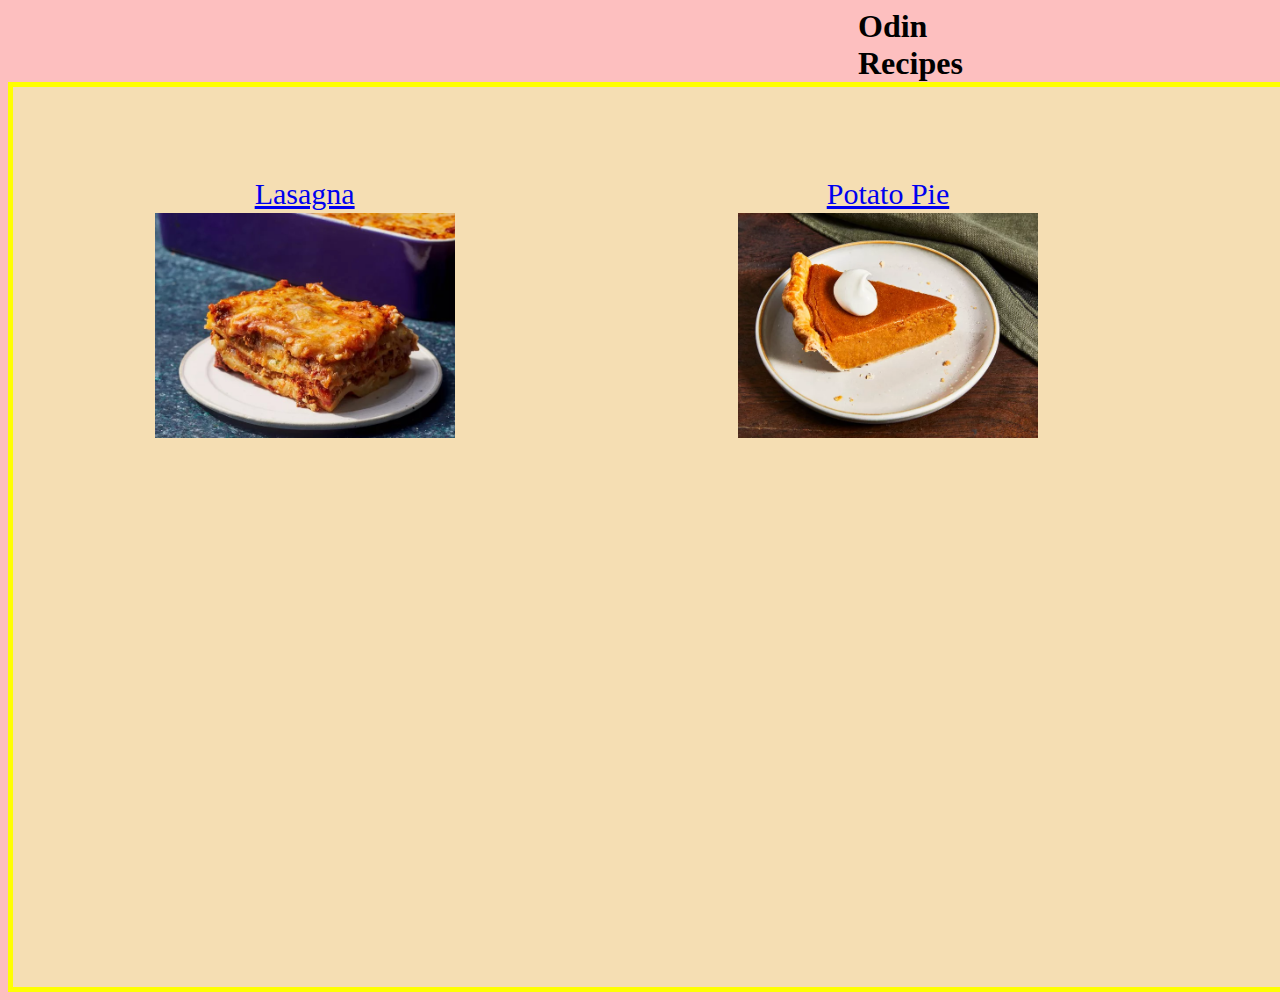
<file: index.html>
<!DOCTYPE html>
<html lang="en">

    <head>
        <meta charset="UTF-8">
        <title>Odin Recipes Project</title>
        <link rel="stylesheet" href="styles.css">
    </head>

    <body style="background-color: rgb(253, 191, 191);">
        <h1 style="margin: 0px 850px">Odin Recipes</h1>
        <div class="mainpaper">


        <div class="panel">
        <a href="recipes/lasagna.html"><p>Lasagna</p></a>
        <a href="recipes/lasagna.html"><img src="images/lasagna.jpg" height="200"></a>
        </div>


        <div class="panel">
        <a href="recipes/potato pie.html"><p>Potato Pie</p></a>
        <a href="recipes/potato pie.html"><img src="images/potato_pie.png" height="200"></a>
        </div>


        <div class="panel">
        <a  href="recipes/potato salad.html"><p>Potato Salad</p></a>
        <a href="recipes/potato salad.html"><img src="images/potato_salad.png" height="200"></a>
        </div>


        </div>
    </body>

</html>
</file>
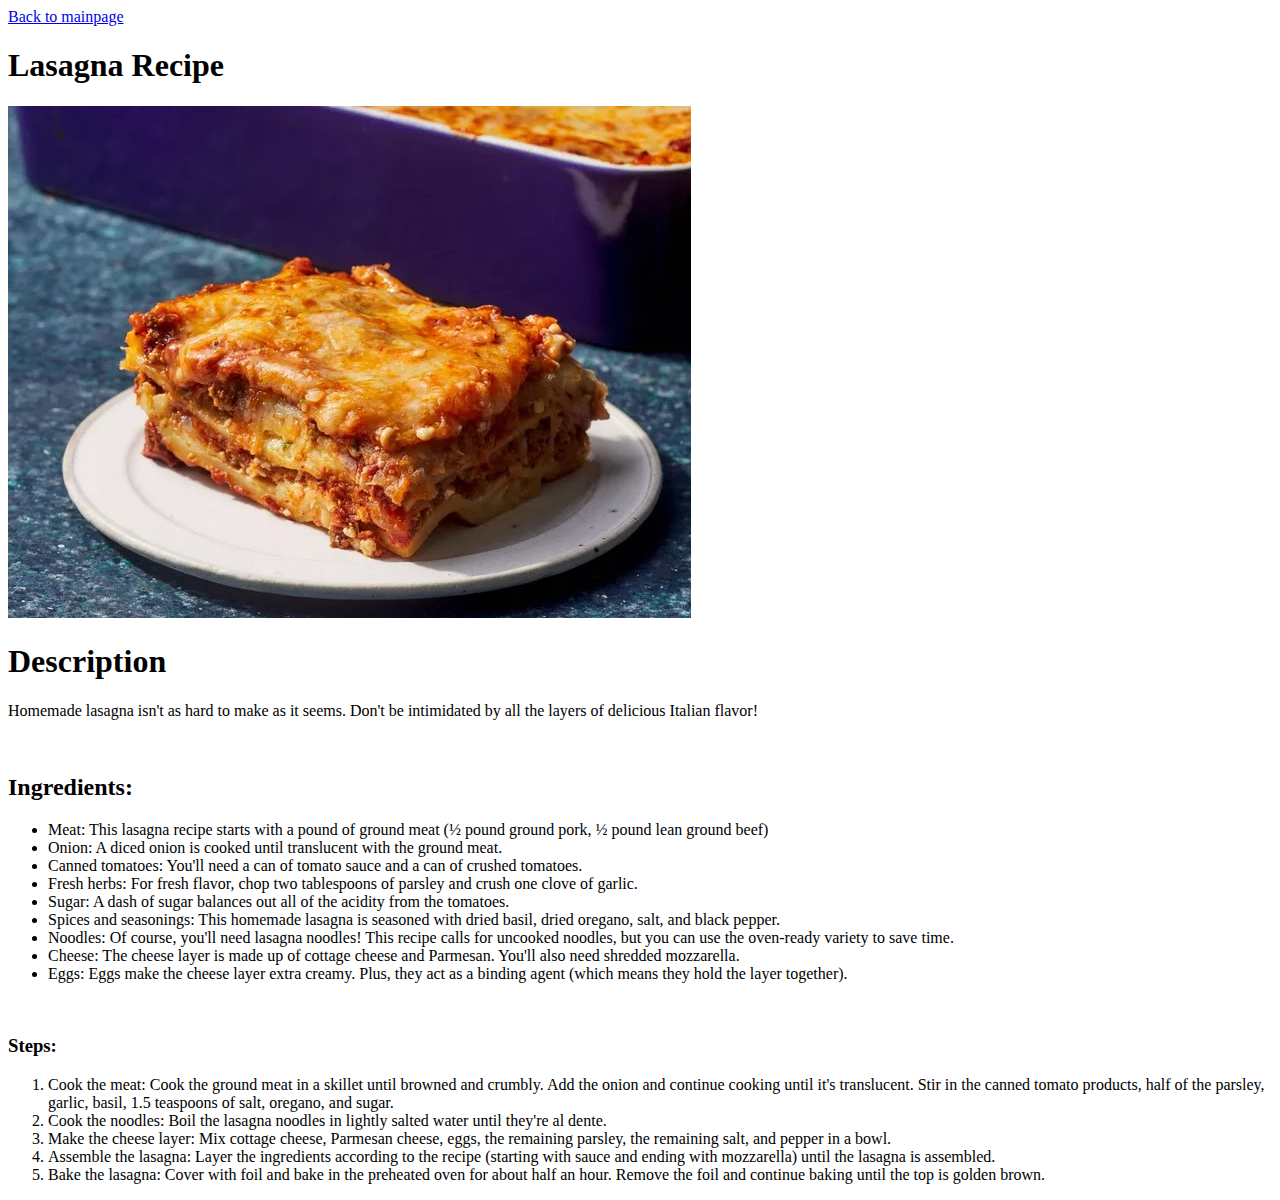
<file: recipes/lasagna.html>
<!DOCTYPE html>
<html lang="en">
    <head>
        <meta charset="UTF-8">
    </head>

    <body>
        <a href="../index.html">Back to mainpage</a>
        <h1>Lasagna Recipe</h1>
        <img src="../images/lasagna.jpg">
        <br>
        <h1>Description</h1>
        <p>Homemade lasagna isn't as hard to make as it seems. Don't be intimidated by all the layers of delicious Italian flavor!</p>
        <br>
        <h2>Ingredients:</h2>
        <ul>
            <li>Meat: This lasagna recipe starts with a pound of ground meat (½ pound ground pork, ½ pound lean ground beef)</li>
            <li>Onion: A diced onion is cooked until translucent with the ground meat.</li>
            <li>Canned tomatoes: You'll need a can of tomato sauce and a can of crushed tomatoes.</li>
            <li>Fresh herbs: For fresh flavor, chop two tablespoons of parsley and crush one clove of garlic.</li>
            <li>Sugar: A dash of sugar balances out all of the acidity from the tomatoes.</li>
            <li>Spices and seasonings: This homemade lasagna is seasoned with dried basil, dried oregano, salt, and black pepper.</li>
            <li>Noodles: Of course, you'll need lasagna noodles! This recipe calls for uncooked noodles, but you can use the oven-ready variety to save time.</li>
            <li>Cheese: The cheese layer is made up of cottage cheese and Parmesan. You'll also need shredded mozzarella.</li>
            <li>Eggs: Eggs make the cheese layer extra creamy. Plus, they act as a binding agent (which means they hold the layer together).</li>
        </ul>
        <br>
        <h3>Steps:</h3>
        <ol>
            <li>Cook the meat: Cook the ground meat in a skillet until browned and crumbly. Add the onion and continue cooking until it's translucent. Stir in the canned tomato products, half of the parsley, garlic, basil, 1.5 teaspoons of salt, oregano, and sugar.</li>
            <li>Cook the noodles: Boil the lasagna noodles in lightly salted water until they're al dente.</li>
            <li>Make the cheese layer: Mix cottage cheese, Parmesan cheese, eggs, the remaining parsley, the remaining salt, and pepper in a bowl.</li>
            <li>Assemble the lasagna: Layer the ingredients according to the recipe (starting with sauce and ending with mozzarella) until the lasagna is assembled.</li>
            <li> Bake the lasagna: Cover with foil and bake in the preheated oven for about half an hour. Remove the foil and continue baking until the top is golden brown.</li>
        </ol>
    </body>
</html>
</file>
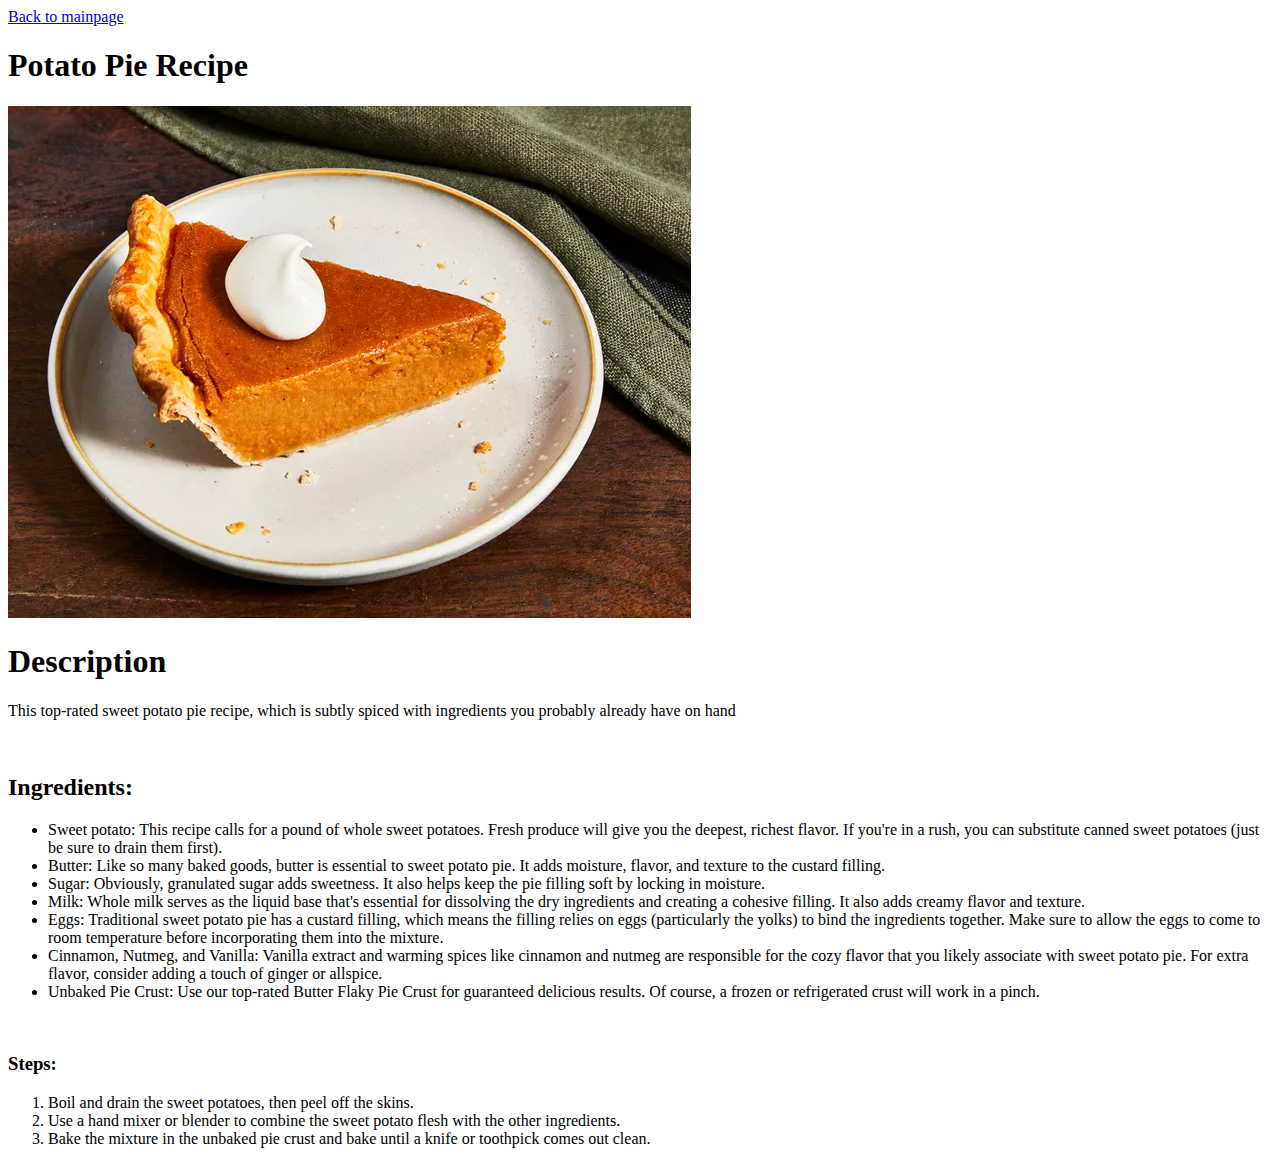
<file: recipes/potato pie.html>
<!DOCTYPE html>
<html lang="en">
    <head>
        <meta charset="UTF-8">
    </head>

    <body>
        <a href="../index.html">Back to mainpage</a>
        <h1>Potato Pie Recipe</h1>
        <img src="../images/potato_pie.png">
        <br>
        <h1>Description</h1>
        <p>This top-rated sweet potato pie recipe, which is subtly spiced with ingredients you probably already have on hand</p>
        <br>
        <h2>Ingredients:</h2>
        <ul>
            <li>Sweet potato: This recipe calls for a pound of whole sweet potatoes. Fresh produce will give you the deepest, richest flavor. If you're in a rush, you can substitute canned sweet potatoes (just be sure to drain them first).</li>
            <li>Butter: Like so many baked goods, butter is essential to sweet potato pie. It adds moisture, flavor, and texture to the custard filling.</li>
            <li>Sugar: Obviously, granulated sugar adds sweetness. It also helps keep the pie filling soft by locking in moisture.</li>
            <li>Milk: Whole milk serves as the liquid base that's essential for dissolving the dry ingredients and creating a cohesive filling. It also adds creamy flavor and texture.</li>
            <li>Eggs: Traditional sweet potato pie has a custard filling, which means the filling relies on eggs (particularly the yolks) to bind the ingredients together. Make sure to allow the eggs to come to room temperature before incorporating them into the mixture.</li>
            <li>Cinnamon, Nutmeg, and Vanilla: Vanilla extract and warming spices like cinnamon and nutmeg are responsible for the cozy flavor that you likely associate with sweet potato pie. For extra flavor, consider adding a touch of ginger or allspice.</li>
            <li>Unbaked Pie Crust: Use our top-rated Butter Flaky Pie Crust for guaranteed delicious results. Of course, a frozen or refrigerated crust will work in a pinch.</li>
        </ul>
        <br>
        <h3>Steps:</h3>
        <ol>
            <li>Boil and drain the sweet potatoes, then peel off the skins.</li>
            <li>Use a hand mixer or blender to combine the sweet potato flesh with the other ingredients.</li>
            <li>Bake the mixture in the unbaked pie crust and bake until a knife or toothpick comes out clean.</li>
        </ol>
    </body>
</html>
</file>
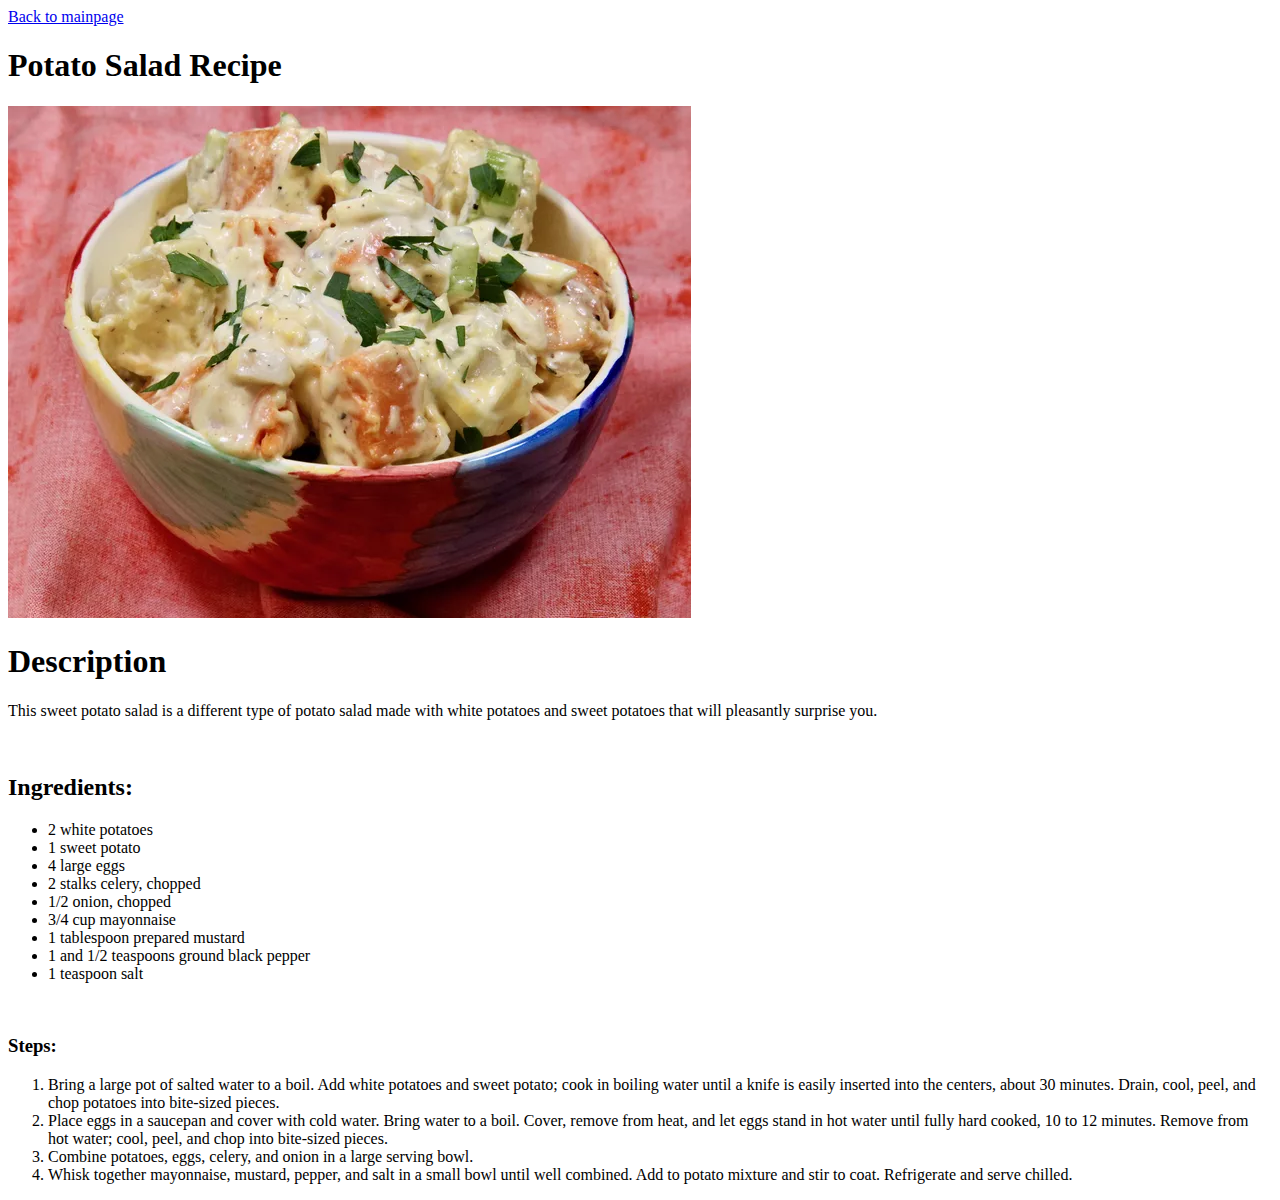
<file: recipes/potato salad.html>
<!DOCTYPE html>
<html lang="en">
    <head>
        <meta charset="UTF-8">
    </head>

    <body>
        <a href="../index.html">Back to mainpage</a>
        <h1>Potato Salad Recipe</h1>
        <img src="../images/potato_salad.png">
        <br>
        <h1>Description</h1>
        <p>This sweet potato salad is a different type of potato salad made with white potatoes and sweet potatoes that will pleasantly surprise you.</p>
        <br>
        <h2>Ingredients:</h2>
        <ul>
            <li>2 white potatoes</li>
            <li>1 sweet potato</li>
            <li>4 large eggs</li>
            <li>2 stalks celery, chopped</li>
            <li>1/2 onion, chopped</li>
            <li>3/4 cup mayonnaise</li>
            <li>1 tablespoon prepared mustard</li>
            <li>1 and 1/2 teaspoons ground black pepper</li>
            <li>1 teaspoon salt</li>
        </ul>
        <br>
        <h3>Steps:</h3>
        <ol>
            <li>Bring a large pot of salted water to a boil. Add white potatoes and sweet potato; cook in boiling water until a knife is easily inserted into the centers, about 30 minutes. Drain, cool, peel, and chop potatoes into bite-sized pieces.</li>
            <li>Place eggs in a saucepan and cover with cold water. Bring water to a boil. Cover, remove from heat, and let eggs stand in hot water until fully hard cooked, 10 to 12 minutes. Remove from hot water; cool, peel, and chop into bite-sized pieces.</li>
            <li>Combine potatoes, eggs, celery, and onion in a large serving bowl.</li>
            <li>Whisk together mayonnaise, mustard, pepper, and salt in a small bowl until well combined. Add to potato mixture and stir to coat. Refrigerate and serve chilled.</li>
        </ol>
    </body>
</html>
</file>
<file: styles.css>
div.mainpaper{
    background-color:wheat;
    border: yellow solid;
    border-width: 5px;
    width:1750px;
    margin: auto auto;
    height: 850px;
    display: flex;
    justify-content: space-around;
    align-items: flex-start;
    padding-top: 50px;  
}

div.panel{
  padding: 10px;
  width: 300px;
  height:auto;
  text-align: center;
}

div.panel img {
    width: 100%;
    height: auto;
}

div.panel p {
    font-size: 30px;
    margin-bottom: 2px;
}
</file>
